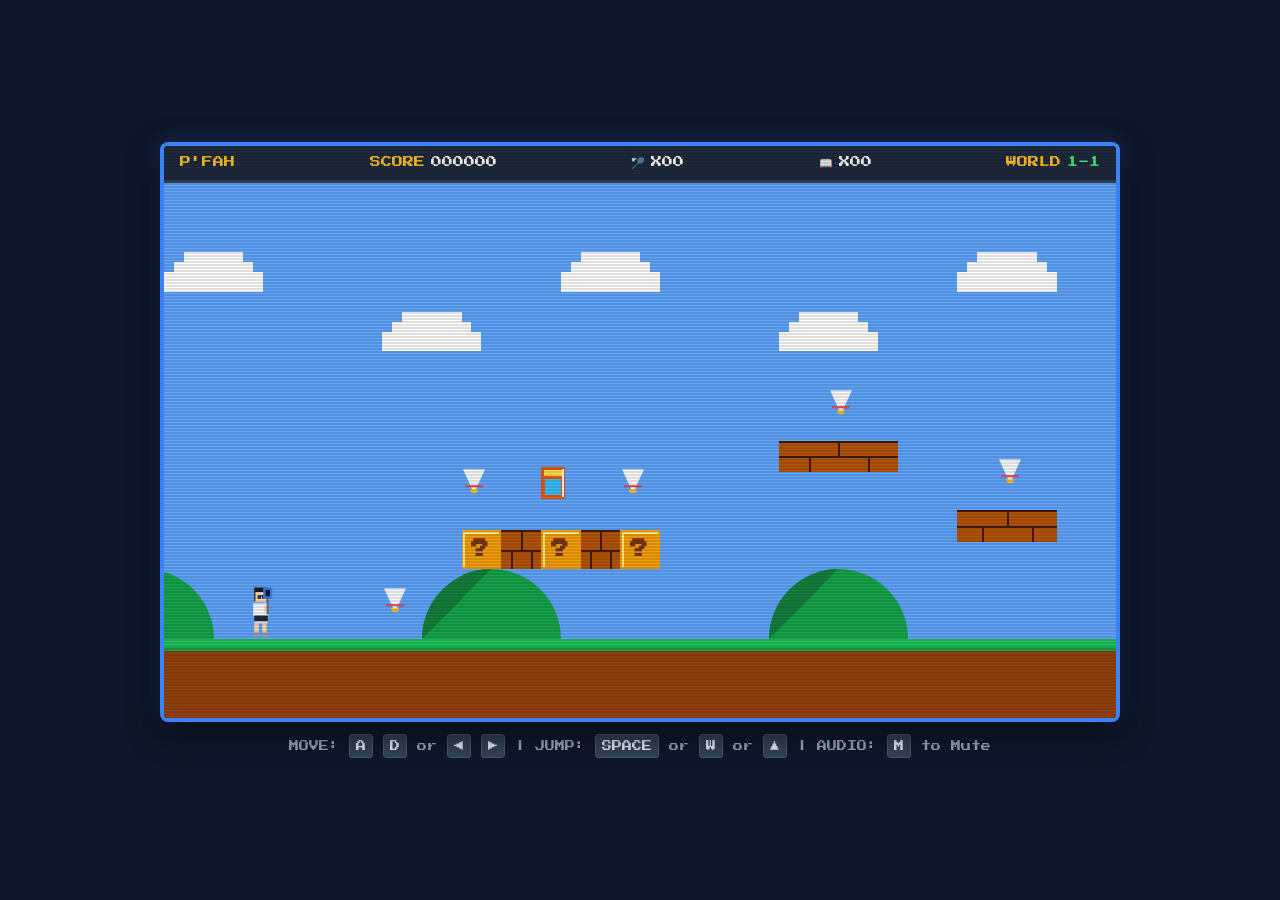
<file: public/birthday_pfah_game.html>
<!DOCTYPE html>
<html lang="en">
<head>
  <meta charset="UTF-8">
  <meta name="viewport" content="width=device-width, initial-scale=1.0, maximum-scale=1.0, user-scalable=no">
  <title>By Snack&Noon</title>
  <link rel="preconnect" href="https://fonts.googleapis.com">
  <link rel="preconnect" href="https://fonts.gstatic.com" crossorigin>
  <link href="https://fonts.googleapis.com/css2?family=Press+Start+2P&family=VT323&display=swap" rel="stylesheet">
  <style>
    * { box-sizing: border-box; margin: 0; padding: 0; user-select: none; -webkit-user-select: none; }
    body {
      background: #0f172a;
      color: #f8fafc;
      font-family: 'Press Start 2P', monospace, cursive;
      display: flex;
      flex-direction: column;
      align-items: center;
      justify-content: center;
      min-height: 100vh;
      overflow: hidden;
    }
    .game-wrapper {
      position: relative;
      background: #000;
      border: 4px solid #3b82f6;
      border-radius: 8px;
      box-shadow: 0 10px 30px rgba(0, 0, 0, 0.7), 0 0 20px rgba(59, 130, 246, 0.3);
      overflow: hidden;
      max-width: 960px;
      width: 100%;
    }
    canvas {
      display: block;
      width: 100%;
      height: auto;
      image-rendering: pixelated;
      image-rendering: crisp-edges;
    }
    .crt-overlay {
      position: absolute;
      top: 0; left: 0; right: 0; bottom: 0;
      background: linear-gradient(rgba(18, 16, 16, 0) 50%, rgba(0, 0, 0, 0.25) 50%);
      background-size: 100% 3px;
      pointer-events: none;
      opacity: 0.5;
    }
    .hud-bar {
      display: flex;
      justify-content: space-between;
      align-items: center;
      padding: 10px 16px;
      background: #1e293b;
      font-size: 11px;
      color: #fbbf24;
      border-bottom: 3px solid #334155;
      text-transform: uppercase;
    }
    .hud-item {
      display: flex;
      align-items: center;
      gap: 6px;
    }
    .controls-help {
      margin-top: 12px;
      font-size: 10px;
      color: #94a3b8;
      text-align: center;
      line-height: 1.8;
    }
    .key-badge {
      display: inline-block;
      background: #334155;
      color: #e2e8f0;
      padding: 2px 6px;
      border-radius: 3px;
      border: 1px solid #475569;
    }
    .touch-controls {
      display: none;
      width: 100%;
      max-width: 960px;
      margin-top: 10px;
      padding: 0 16px;
      justify-content: space-between;
    }
    .touch-dpad, .touch-action { display: flex; gap: 12px; }
    .touch-btn {
      width: 64px; height: 64px;
      background: #334155;
      border: 3px solid #64748b;
      border-radius: 12px;
      color: #ffffff;
      font-family: 'Press Start 2P', monospace;
      font-size: 14px;
      display: flex; align-items: center; justify-content: center;
      touch-action: manipulation;
    }
    .touch-btn:active { background: #3b82f6; border-color: #93c5fd; }
    @media (pointer: coarse) { .touch-controls { display: flex; } }
  </style>
</head>
<body>

  <div class="game-wrapper">
    <div class="hud-bar">
      <div class="hud-item">P'FAH</div>
      <div class="hud-item">SCORE <span id="hud-score" style="color: #fff">000000</span></div>
      <div class="hud-item">🏸 <span id="hud-shuttlecocks" style="color: #fff">x00</span></div>
      <div class="hud-item">📖 <span id="hud-manga" style="color: #fff">x00</span></div>
      <div class="hud-item">WORLD <span style="color: #4ade80">1-1</span></div>
    </div>

    <canvas id="gameCanvas" width="960" height="540"></canvas>
    <div class="crt-overlay"></div>
  </div>

  <div class="touch-controls">
    <div class="touch-dpad">
      <button class="touch-btn" id="btn-left">◀</button>
      <button class="touch-btn" id="btn-right">▶</button>
    </div>
    <div class="touch-action">
      <button class="touch-btn" id="btn-jump" style="width: 80px; background: #ea580c; border-color: #f97316;">JUMP</button>
    </div>
  </div>

  <div class="controls-help">
    MOVE: <span class="key-badge">A</span> <span class="key-badge">D</span> or <span class="key-badge">◀</span> <span class="key-badge">▶</span> | JUMP: <span class="key-badge">SPACE</span> or <span class="key-badge">W</span> or <span class="key-badge">▲</span> | AUDIO: <span class="key-badge">M</span> to Mute
  </div>

  <script>
    // =========================================================================
    // 8-BIT SPRITE SHEET PLACEHOLDERS
    // Replace with your custom 8-bit sprite sheets when ready!
    // =========================================================================
    let playerImg = new Image();        // e.g. playerImg.src = "sprites/pfah_run.png";
    let playerJumpImg = new Image();    // e.g. playerJumpImg.src = "sprites/pfah_smash.png";
    let victoryBannerImg = new Image(); // e.g. victoryBannerImg.src = "sprites/birthday_ending.png";
    let shuttlecockImg = new Image();   // e.g. shuttlecockImg.src = "sprites/shuttlecock.png";
    let mangaBookImg = new Image();     // e.g. mangaBookImg.src = "sprites/manga.png";

    let useImageSprites = false;

    // Web Audio Synthesizer
    const Sound = {
      ctx: null,
      muted: false,
      init() {
        if (!this.ctx) {
          const AudioContextClass = window.AudioContext || window.webkitAudioContext;
          if (AudioContextClass) this.ctx = new AudioContextClass();
        }
        if (this.ctx && this.ctx.state === 'suspended') this.ctx.resume();
      },
      playJump() {
        if (this.muted) return;
        this.init();
        if (!this.ctx) return;
        try {
          const osc = this.ctx.createOscillator();
          const gain = this.ctx.createGain();
          osc.type = 'square';
          const now = this.ctx.currentTime;
          osc.frequency.setValueAtTime(160, now);
          osc.frequency.exponentialRampToValueAtTime(620, now + 0.14);
          gain.gain.setValueAtTime(0.12, now);
          gain.gain.exponentialRampToValueAtTime(0.01, now + 0.14);
          osc.connect(gain);
          gain.connect(this.ctx.destination);
          osc.start(now);
          osc.stop(now + 0.14);
        } catch(e) {}
      },
      playShuttlecock() {
        if (this.muted) return;
        this.init();
        if (!this.ctx) return;
        try {
          const now = this.ctx.currentTime;
          [987.77, 1318.51].forEach((freq, i) => {
            const osc = this.ctx.createOscillator();
            const gain = this.ctx.createGain();
            osc.type = 'square';
            const st = now + i * 0.08;
            osc.frequency.setValueAtTime(freq, st);
            gain.gain.setValueAtTime(0.12, st);
            gain.gain.exponentialRampToValueAtTime(0.01, st + 0.15);
            osc.connect(gain);
            gain.connect(this.ctx.destination);
            osc.start(st);
            osc.stop(st + 0.15);
          });
        } catch(e) {}
      },
      playManga() {
        if (this.muted) return;
        this.init();
        if (!this.ctx) return;
        try {
          const now = this.ctx.currentTime;
          [523.25, 659.25, 783.99, 1046.5].forEach((freq, i) => {
            const osc = this.ctx.createOscillator();
            const gain = this.ctx.createGain();
            osc.type = 'triangle';
            const st = now + i * 0.06;
            osc.frequency.setValueAtTime(freq, st);
            gain.gain.setValueAtTime(0.18, st);
            gain.gain.exponentialRampToValueAtTime(0.01, st + 0.12);
            osc.connect(gain);
            gain.connect(this.ctx.destination);
            osc.start(st);
            osc.stop(st + 0.12);
          });
        } catch(e) {}
      },
      playFanfare() {
        if (this.muted) return;
        this.init();
        if (!this.ctx) return;
        try {
          const notes = [
            { f: 392.0, d: 0.25 }, { f: 392.0, d: 0.25 }, { f: 440.0, d: 0.5 }, { f: 392.0, d: 0.5 },
            { f: 523.25, d: 0.5 }, { f: 493.88, d: 0.8 }, { f: 0, d: 0.1 },
            { f: 392.0, d: 0.25 }, { f: 392.0, d: 0.25 }, { f: 440.0, d: 0.5 }, { f: 392.0, d: 0.5 },
            { f: 587.33, d: 0.5 }, { f: 523.25, d: 0.9 }, { f: 0, d: 0.1 },
            { f: 392.0, d: 0.25 }, { f: 392.0, d: 0.25 }, { f: 783.99, d: 0.5 }, { f: 659.25, d: 0.5 },
            { f: 523.25, d: 0.5 }, { f: 493.88, d: 0.5 }, { f: 440.0, d: 0.7 }, { f: 0, d: 0.1 },
            { f: 698.46, d: 0.25 }, { f: 698.46, d: 0.25 }, { f: 659.25, d: 0.5 }, { f: 523.25, d: 0.5 },
            { f: 587.33, d: 0.5 }, { f: 523.25, d: 1.2 }
          ];
          let elapsed = 0;
          const now = this.ctx.currentTime + 0.05;
          notes.forEach(n => {
            if (n.f > 0) {
              const osc = this.ctx.createOscillator();
              const gain = this.ctx.createGain();
              osc.type = 'square';
              osc.frequency.setValueAtTime(n.f, now + elapsed);
              gain.gain.setValueAtTime(0.18, now + elapsed);
              gain.gain.exponentialRampToValueAtTime(0.01, now + elapsed + n.d * 0.95);
              osc.connect(gain);
              gain.connect(this.ctx.destination);
              osc.start(now + elapsed);
              osc.stop(now + elapsed + n.d);
            }
            elapsed += n.d;
          });
        } catch(e) {}
      }
    };

    const canvas = document.getElementById('gameCanvas');
    const ctx = canvas.getContext('2d');
    const hudScore = document.getElementById('hud-score');
    const hudShuttlecocks = document.getElementById('hud-shuttlecocks');
    const hudManga = document.getElementById('hud-manga');

    const LEVEL_WIDTH = 3400;
    const GROUND_Y = 460;
    let score = 0;
    let shuttlecocksCount = 0;
    let mangaCount = 0;
    let victoryState = false;
    let victoryTimer = 0;
    let flagProgress = 0;

    const keys = { left: false, right: false, jump: false };
    window.addEventListener('keydown', (e) => {
      Sound.init();
      if (e.code === 'ArrowLeft' || e.code === 'KeyA') keys.left = true;
      if (e.code === 'ArrowRight' || e.code === 'KeyD') keys.right = true;
      if (e.code === 'ArrowUp' || e.code === 'Space' || e.code === 'KeyW') {
        if (!keys.jump && player.isGrounded && !victoryState) {
          player.vy = -14.5;
          player.isGrounded = false;
          player.isJumping = true;
          Sound.playJump();
        }
        keys.jump = true;
      }
      if (e.code === 'KeyM') Sound.muted = !Sound.muted;
      if (e.code === 'KeyR' && victoryState) resetGame();
    });

    window.addEventListener('keyup', (e) => {
      if (e.code === 'ArrowLeft' || e.code === 'KeyA') keys.left = false;
      if (e.code === 'ArrowRight' || e.code === 'KeyD') keys.right = false;
      if (e.code === 'ArrowUp' || e.code === 'Space' || e.code === 'KeyW') keys.jump = false;
    });

    const btnLeft = document.getElementById('btn-left');
    const btnRight = document.getElementById('btn-right');
    const btnJump = document.getElementById('btn-jump');
    btnLeft.addEventListener('touchstart', (e) => { e.preventDefault(); keys.left = true; Sound.init(); });
    btnLeft.addEventListener('touchend', (e) => { e.preventDefault(); keys.left = false; });
    btnRight.addEventListener('touchstart', (e) => { e.preventDefault(); keys.right = true; Sound.init(); });
    btnRight.addEventListener('touchend', (e) => { e.preventDefault(); keys.right = false; });
    btnJump.addEventListener('touchstart', (e) => {
      e.preventDefault();
      Sound.init();
      if (player.isGrounded && !victoryState) {
        player.vy = -14.5;
        player.isGrounded = false;
        player.isJumping = true;
        Sound.playJump();
      }
    });

    const player = {
      x: 80,
      y: GROUND_Y - 56,
      vx: 0,
      vy: 0,
      width: 36,
      height: 56,
      isGrounded: true,
      facing: 'right',
      animFrame: 0,
      animTimer: 0,
      isJumping: false,
    };

    const camera = { x: 0, y: 0 };

    const platforms = [
      { x: 0, y: GROUND_Y, width: LEVEL_WIDTH, height: 80, type: 'ground' },
      { x: 300, y: 350, width: 40, height: 40, type: 'question', item: 'shuttlecock' },
      { x: 340, y: 350, width: 40, height: 40, type: 'brick' },
      { x: 380, y: 350, width: 40, height: 40, type: 'question', item: 'manga' },
      { x: 420, y: 350, width: 40, height: 40, type: 'brick' },
      { x: 460, y: 350, width: 40, height: 40, type: 'question', item: 'shuttlecock' },
      { x: 620, y: 260, width: 120, height: 32, type: 'brick' },
      { x: 800, y: 330, width: 100, height: 32, type: 'brick' },
      { x: 960, y: 240, width: 140, height: 32, type: 'brick' },
      { x: 1010, y: 150, width: 40, height: 40, type: 'question', item: 'manga' },
      { x: 1240, y: 360, width: 90, height: 32, type: 'brick' },
      { x: 1400, y: 310, width: 90, height: 32, type: 'brick' },
      { x: 1560, y: 250, width: 120, height: 32, type: 'brick' },
      { x: 1600, y: 160, width: 40, height: 40, type: 'question', item: 'shuttlecock' },
      { x: 1820, y: 370, width: 80, height: 32, type: 'brick' },
      { x: 1980, y: 320, width: 80, height: 32, type: 'brick' },
      { x: 2140, y: 270, width: 80, height: 32, type: 'brick' },
      { x: 2300, y: 220, width: 100, height: 32, type: 'brick' },
      { x: 2480, y: 330, width: 120, height: 32, type: 'brick' },
    ];

    const collectibles = [
      { x: 220, y: 410, width: 26, height: 26, type: 'shuttlecock', collected: false, val: 50 },
      { x: 300, y: 290, width: 26, height: 26, type: 'shuttlecock', collected: false, val: 50 },
      { x: 460, y: 290, width: 26, height: 26, type: 'shuttlecock', collected: false, val: 50 },
      { x: 670, y: 210, width: 26, height: 26, type: 'shuttlecock', collected: false, val: 50 },
      { x: 840, y: 280, width: 26, height: 26, type: 'shuttlecock', collected: false, val: 50 },
      { x: 1280, y: 310, width: 26, height: 26, type: 'shuttlecock', collected: false, val: 50 },
      { x: 1610, y: 200, width: 26, height: 26, type: 'shuttlecock', collected: false, val: 50 },
      { x: 2020, y: 270, width: 26, height: 26, type: 'shuttlecock', collected: false, val: 50 },
      { x: 2340, y: 170, width: 26, height: 26, type: 'shuttlecock', collected: false, val: 50 },
      { x: 2530, y: 280, width: 26, height: 26, type: 'shuttlecock', collected: false, val: 50 },
      { x: 380, y: 290, width: 24, height: 32, type: 'manga', title: 'Dragon Ball', collected: false, val: 100 },
      { x: 1010, y: 100, width: 24, height: 32, type: 'manga', title: 'One Piece', collected: false, val: 100 },
      { x: 1440, y: 260, width: 24, height: 32, type: 'manga', title: 'Naruto', collected: false, val: 100 },
      { x: 1860, y: 320, width: 24, height: 32, type: 'manga', title: 'My Hero Academia', collected: false, val: 100 },
      { x: 2180, y: 220, width: 24, height: 32, type: 'manga', title: 'Sailor Moon', collected: false, val: 100 },
    ];

    let floatingTexts = [];
    let confetti = [];
    let fireworks = [];
    const GOAL_POLE_X = 2850;

    function resetGame() {
      player.x = 80;
      player.y = GROUND_Y - 56;
      player.vx = 0;
      player.vy = 0;
      player.isGrounded = true;
      player.facing = 'right';
      score = 0;
      shuttlecocksCount = 0;
      mangaCount = 0;
      victoryState = false;
      victoryTimer = 0;
      flagProgress = 0;
      collectibles.forEach(c => c.collected = false);
      platforms.forEach(p => p.isHit = false);
      floatingTexts = [];
      confetti = [];
      fireworks = [];
      updateHud();
    }

    function updateHud() {
      hudScore.textContent = String(score).padStart(6, '0');
      hudShuttlecocks.textContent = 'x' + String(shuttlecocksCount).padStart(2, '0');
      hudManga.textContent = 'x' + String(mangaCount).padStart(2, '0');
    }

    let lastTime = performance.now();
    function loop(time) {
      const dt = Math.min((time - lastTime) / 1000, 0.1);
      lastTime = time;
      update(dt, time / 1000);
      render(time / 1000);
      requestAnimationFrame(loop);
    }
    requestAnimationFrame(loop);

    function update(dt, sec) {
      if (victoryState) {
        victoryTimer += dt;
        if (flagProgress < 1) flagProgress = Math.min(1, flagProgress + dt * 1.2);
        updateVictoryEffects(dt);
        return;
      }

      const ACCEL = 35;
      const FRICTION = 0.82;
      const MAX_SPEED = 6.2;

      if (keys.left) { player.vx -= ACCEL * dt; player.facing = 'left'; }
      if (keys.right) { player.vx += ACCEL * dt; player.facing = 'right'; }
      player.vx *= FRICTION;
      if (Math.abs(player.vx) > MAX_SPEED) player.vx = Math.sign(player.vx) * MAX_SPEED;
      if (Math.abs(player.vx) < 0.05) player.vx = 0;

      const GRAVITY = 32;
      player.vy += GRAVITY * dt;
      if (player.vy > 18) player.vy = 18;

      player.x += player.vx;
      if (player.x < 10) player.x = 10;
      if (player.x > LEVEL_WIDTH - 80) player.x = LEVEL_WIDTH - 80;

      player.y += player.vy;
      player.isGrounded = false;

      for (let p of platforms) {
        const py = p.y;
        if (
          player.x + player.width > p.x &&
          player.x < p.x + p.width &&
          player.y + player.height >= py &&
          player.y + player.height <= py + 20 &&
          player.vy >= 0
        ) {
          player.y = py - player.height;
          player.vy = 0;
          player.isGrounded = true;
          player.isJumping = false;
        }

        if (
          p.type === 'question' &&
          !p.isHit &&
          player.x + player.width > p.x + 4 &&
          player.x < p.x + p.width - 4 &&
          player.y <= py + p.height &&
          player.y >= py + p.height - 18 &&
          player.vy < 0
        ) {
          p.isHit = true;
          player.vy = 2;
          if (p.item === 'shuttlecock') {
            score += 50;
            shuttlecocksCount++;
            Sound.playShuttlecock();
            floatingTexts.push({ x: p.x + 8, y: p.y - 10, text: '+50', alpha: 1, vy: -1.5 });
          } else if (p.item === 'manga') {
            score += 100;
            mangaCount++;
            Sound.playManga();
            floatingTexts.push({ x: p.x + 8, y: p.y - 10, text: '+100', alpha: 1, vy: -1.5 });
          }
          updateHud();
        }
      }

      for (let c of collectibles) {
        if (!c.collected) {
          if (
            player.x + player.width > c.x &&
            player.x < c.x + c.width &&
            player.y + player.height > c.y &&
            player.y < c.y + c.height
          ) {
            c.collected = true;
            score += c.val;
            if (c.type === 'shuttlecock') {
              shuttlecocksCount++;
              Sound.playShuttlecock();
            } else {
              mangaCount++;
              Sound.playManga();
            }
            floatingTexts.push({ x: c.x, y: c.y - 10, text: '+' + c.val, alpha: 1, vy: -1.8 });
            updateHud();
          }
        }
      }

      if (player.x + player.width >= GOAL_POLE_X && !victoryState) {
        victoryState = true;
        victoryTimer = 0;
        player.vx = 0;
        player.vy = 0;
        player.x = GOAL_POLE_X - 10;
        Sound.playFanfare();
        initVictoryCelebration();
      }

      if (Math.abs(player.vx) > 0.4 && player.isGrounded) {
        player.animTimer += dt * 10;
        player.animFrame = Math.floor(player.animTimer) % 6;
      } else {
        player.animFrame = 0;
      }

      const targetCamX = player.x - canvas.width * 0.35;
      camera.x += (targetCamX - camera.x) * 0.12;
      if (camera.x < 0) camera.x = 0;
      if (camera.x > LEVEL_WIDTH - canvas.width) camera.x = LEVEL_WIDTH - canvas.width;

      for (let i = floatingTexts.length - 1; i >= 0; i--) {
        const ft = floatingTexts[i];
        ft.y += ft.vy;
        ft.alpha -= dt * 0.8;
        if (ft.alpha <= 0) floatingTexts.splice(i, 1);
      }
    }

    function initVictoryCelebration() {
      confetti = [];
      const colors = ['#f43f5e', '#3b82f6', '#10b981', '#facc15', '#a855f7', '#fb923c', '#ec4899'];
      for (let i = 0; i < 220; i++) {
        confetti.push({
          x: Math.random() * canvas.width,
          y: Math.random() * -canvas.height,
          vx: (Math.random() - 0.5) * 2,
          vy: 2 + Math.random() * 3.5,
          color: colors[Math.floor(Math.random() * colors.length)],
          size: 6 + Math.random() * 8,
          wobble: Math.random() * Math.PI * 2,
          wobbleSpeed: 0.05 + Math.random() * 0.08
        });
      }
    }

    function updateVictoryEffects(dt) {
      for (let p of confetti) {
        p.y += p.vy;
        p.x += p.vx + Math.sin(p.wobble) * 1.5;
        p.wobble += p.wobbleSpeed;
        if (p.y > canvas.height + 20) {
          p.y = -20;
          p.x = Math.random() * canvas.width;
        }
      }

      if (Math.random() < 0.04) {
        const colors = ['#f43f5e', '#38bdf8', '#4ade80', '#facc15', '#e879f9', '#fb923c'];
        const fwX = 100 + Math.random() * (canvas.width - 200);
        const fwY = 80 + Math.random() * 180;
        const color = colors[Math.floor(Math.random() * colors.length)];
        const sparks = [];
        for (let s = 0; s < 36; s++) {
          const angle = (s / 36) * Math.PI * 2;
          const speed = 1.5 + Math.random() * 3.5;
          sparks.push({
            x: fwX, y: fwY,
            vx: Math.cos(angle) * speed,
            vy: Math.sin(angle) * speed,
            alpha: 1, color: color,
            size: 3 + Math.random() * 3
          });
        }
        fireworks.push({ sparks });
      }

      for (let i = fireworks.length - 1; i >= 0; i--) {
        const fw = fireworks[i];
        let alive = false;
        for (let s of fw.sparks) {
          s.x += s.vx;
          s.y += s.vy;
          s.vy += 0.03;
          s.alpha -= 0.015;
          if (s.alpha > 0) alive = true;
        }
        if (!alive) fireworks.splice(i, 1);
      }
    }

    function render(sec) {
      ctx.clearRect(0, 0, canvas.width, canvas.height);

      if (!victoryState) {
        ctx.fillStyle = '#60a5fa';
        ctx.fillRect(0, 0, canvas.width, canvas.height);

        // Parallax clouds
        ctx.save();
        ctx.fillStyle = 'rgba(255, 255, 255, 0.7)';
        for (let cx = 0; cx < LEVEL_WIDTH; cx += 400) {
          const drawCloudX = cx - camera.x * 0.3;
          drawPixelCloud(drawCloudX, 70);
          drawPixelCloud(drawCloudX + 220, 130);
        }
        ctx.restore();

        // Parallax hills
        ctx.save();
        for (let hx = -100; hx < LEVEL_WIDTH; hx += 350) {
          const hillX = hx - camera.x * 0.5;
          drawPixelHill(hillX, GROUND_Y);
        }
        ctx.restore();

        ctx.save();
        ctx.translate(-Math.floor(camera.x), 0);

        drawGoalSection(GOAL_POLE_X, GROUND_Y, flagProgress);

        for (let p of platforms) {
          if (p.type === 'ground') drawGround(p.x, p.y, p.width, p.height);
          else if (p.type === 'question') drawQuestionBlock(p.x, p.y, p.width, p.height, p.isHit);
          else if (p.type === 'brick') drawBrickBlock(p.x, p.y, p.width, p.height);
        }

        for (let c of collectibles) {
          if (!c.collected) {
            if (c.type === 'shuttlecock') drawShuttlecock(c.x, c.y, c.width, c.height, sec);
            else drawMangaBook(c.x, c.y, c.width, c.height, sec);
          }
        }

        drawPlayer(player.x, player.y, player.width, player.height, player.facing, player.animFrame, player.isJumping);

        for (let ft of floatingTexts) {
          ctx.fillStyle = `rgba(253, 224, 71, ${ft.alpha})`;
          ctx.font = '10px "Press Start 2P", monospace';
          ctx.fillText(ft.text, ft.x, ft.y);
        }

        ctx.restore();
      } else {
        renderVictoryScreen(sec);
      }
    }

    function drawPixelCloud(x, y) {
      ctx.fillStyle = '#ffffff';
      ctx.fillRect(x + 20, y, 60, 20);
      ctx.fillRect(x + 10, y + 10, 80, 20);
      ctx.fillRect(x, y + 20, 100, 20);
    }

    function drawPixelHill(x, groundY) {
      ctx.fillStyle = '#16a34a';
      ctx.beginPath();
      ctx.arc(x + 80, groundY, 70, Math.PI, 0);
      ctx.fill();
      ctx.fillStyle = '#15803d';
      ctx.beginPath();
      ctx.arc(x + 80, groundY, 70, Math.PI, Math.PI * 1.5);
      ctx.fill();
    }

    function drawGround(x, y, w, h) {
      ctx.fillStyle = '#92400e';
      ctx.fillRect(x, y, w, h);
      ctx.fillStyle = '#22c55e';
      ctx.fillRect(x, y, w, 8);
      ctx.fillStyle = '#16a34a';
      ctx.fillRect(x, y + 8, w, 4);
    }

    function drawBrickBlock(x, y, w, h) {
      ctx.fillStyle = '#b45309';
      ctx.fillRect(x, y, w, h);
      ctx.fillStyle = '#451a03';
      ctx.fillRect(x, y, w, 2);
      ctx.fillRect(x, y + h / 2, w, 2);
      ctx.fillRect(x + w / 2, y, 2, h / 2);
      ctx.fillRect(x + w / 4, y + h / 2, 2, h / 2);
      ctx.fillRect(x + 3 * w / 4, y + h / 2, 2, h / 2);
    }

    function drawQuestionBlock(x, y, w, h, isHit) {
      if (isHit) {
        ctx.fillStyle = '#78350f';
        ctx.fillRect(x, y, w, h);
        ctx.fillStyle = '#451a03';
        ctx.fillRect(x + 4, y + 4, w - 8, h - 8);
        return;
      }
      ctx.fillStyle = '#f59e0b';
      ctx.fillRect(x, y, w, h);
      ctx.fillStyle = '#fef08a';
      ctx.fillRect(x + 2, y + 2, w - 4, 2);
      ctx.fillRect(x + 2, y + 2, 2, h - 4);
      ctx.fillStyle = '#78350f';
      ctx.font = 'bold 18px "Press Start 2P", monospace';
      ctx.fillText('?', x + 10, y + 28);
    }

    function drawShuttlecock(x, y, w, h, sec) {
      const bob = Math.sin(sec * 4) * 3;
      const dy = y + bob;
      ctx.fillStyle = '#f8fafc';
      ctx.beginPath();
      ctx.moveTo(x + w/2, dy + h);
      ctx.lineTo(x + 2, dy + 2);
      ctx.lineTo(x + w - 2, dy + 2);
      ctx.closePath();
      ctx.fill();
      ctx.fillStyle = '#ef4444';
      ctx.fillRect(x + 4, dy + h - 8, w - 8, 2);
      ctx.fillStyle = '#fbbf24';
      ctx.beginPath();
      ctx.arc(x + w/2, dy + h - 4, 4, 0, Math.PI);
      ctx.fill();
    }

    function drawMangaBook(x, y, w, h, sec) {
      const bob = Math.cos(sec * 3.5) * 3;
      const dy = y + bob;
      ctx.fillStyle = '#ea580c';
      ctx.fillRect(x, dy, w, h);
      ctx.fillStyle = '#fde047';
      ctx.fillRect(x + 3, dy + 3, w - 6, 6);
      ctx.fillStyle = '#38bdf8';
      ctx.fillRect(x + 4, dy + 12, w - 8, h - 16);
      ctx.fillStyle = '#f8fafc';
      ctx.fillRect(x + w - 3, dy + 2, 2, h - 4);
    }

    function drawGoalSection(poleX, groundY, flagProgress) {
      const poleHeight = 220;
      const poleTopY = groundY - poleHeight;
      const castleX = poleX + 130;
      const castleY = groundY - 140;

      ctx.fillStyle = '#64748b';
      ctx.fillRect(castleX, castleY, 170, 140);
      for (let b = 0; b < 170; b += 24) {
        ctx.fillStyle = '#475569';
        ctx.fillRect(castleX + b, castleY - 16, 16, 16);
      }
      ctx.fillStyle = '#0f172a';
      ctx.fillRect(castleX + 60, groundY - 50, 48, 50);

      ctx.fillStyle = '#cbd5e1';
      ctx.fillRect(poleX, poleTopY, 4, poleHeight);
      ctx.fillStyle = '#f59e0b';
      ctx.beginPath();
      ctx.arc(poleX + 2, poleTopY, 8, 0, Math.PI * 2);
      ctx.fill();

      const flagY = poleTopY + 8 + flagProgress * (poleHeight - 50);
      ctx.fillStyle = '#ec4899';
      ctx.fillRect(poleX - 36, flagY, 36, 26);
      ctx.fillStyle = '#fde047';
      ctx.beginPath();
      ctx.arc(poleX - 18, flagY + 13, 6, 0, Math.PI * 2);
      ctx.fill();
    }

    function drawPlayer(x, y, w, h, facing, frame, jumping) {
      if (useImageSprites && playerImg.complete) {
        ctx.save();
        if (facing === 'left') {
          ctx.translate(x + w, y);
          ctx.scale(-1, 1);
          ctx.drawImage(playerImg, 0, 0, w, h);
        } else {
          ctx.drawImage(playerImg, x, y, w, h);
        }
        ctx.restore();
        return;
      }

      ctx.save();
      ctx.translate(facing === 'left' ? x + w : x, y);
      if (facing === 'left') ctx.scale(-1, 1);

      const s = w / 32;

      ctx.fillStyle = '#1e1b18';
      ctx.fillRect(10 * s, 4 * s, 12 * s, 12 * s);
      ctx.fillStyle = '#fed7aa';
      ctx.fillRect(11 * s, 8 * s, 10 * s, 9 * s);
      ctx.fillStyle = '#0f172a';
      ctx.fillRect(13 * s, 11 * s, 3 * s, 3 * s);
      ctx.fillRect(17 * s, 11 * s, 3 * s, 3 * s);
      ctx.fillRect(15 * s, 11 * s, 3 * s, 1 * s);
      ctx.fillStyle = '#38bdf8';
      ctx.fillRect(14 * s, 12 * s, 1 * s, 1 * s);
      ctx.fillRect(18 * s, 12 * s, 1 * s, 1 * s);

      ctx.fillStyle = '#f8fafc';
      ctx.fillRect(9 * s, 18 * s, 14 * s, 11 * s);

      ctx.fillStyle = '#1e293b';
      ctx.fillRect(10 * s, 29 * s, 12 * s, 7 * s);
      ctx.fillStyle = '#f8fafc';
      ctx.fillRect(10 * s, 34 * s, 12 * s, 2 * s);

      const legBob = jumping ? 3 : Math.sin(frame * Math.PI / 2) * 4;
      ctx.fillStyle = '#fed7aa';
      ctx.fillRect(10 * s, 36 * s, 4 * s, 8 * s + legBob);
      ctx.fillRect(17 * s, 36 * s, 4 * s, 8 * s - legBob);
      ctx.fillStyle = '#94a3b8';
      ctx.fillRect(9 * s, 44 * s + legBob, 6 * s, 4 * s);
      ctx.fillRect(17 * s, 44 * s - legBob, 6 * s, 4 * s);

      if (jumping) {
        ctx.fillStyle = '#fed7aa';
        ctx.fillRect(20 * s, 10 * s, 4 * s, 8 * s);
        ctx.fillStyle = '#64748b';
        ctx.fillRect(22 * s, -2 * s, 2 * s, 12 * s);
        ctx.fillStyle = '#3b82f6';
        ctx.fillRect(18 * s, -14 * s, 10 * s, 12 * s);
        ctx.fillStyle = '#0f172a';
        ctx.fillRect(20 * s, -12 * s, 6 * s, 8 * s);
      } else {
        ctx.fillStyle = '#fed7aa';
        ctx.fillRect(19 * s, 20 * s, 4 * s, 6 * s);
        ctx.fillStyle = '#64748b';
        ctx.fillRect(21 * s, 14 * s, 2 * s, 14 * s);
        ctx.fillStyle = '#3b82f6';
        ctx.fillRect(18 * s, 4 * s, 8 * s, 10 * s);
        ctx.fillStyle = '#0f172a';
        ctx.fillRect(20 * s, 6 * s, 4 * s, 6 * s);
      }

      ctx.restore();
    }

    function renderVictoryScreen(sec) {
      const grad = ctx.createLinearGradient(0, 0, 0, canvas.height);
      grad.addColorStop(0, '#020617');
      grad.addColorStop(1, '#1e1b4b');
      ctx.fillStyle = grad;
      ctx.fillRect(0, 0, canvas.width, canvas.height);

      for (let fw of fireworks) {
        for (let s of fw.sparks) {
          ctx.fillStyle = s.color;
          ctx.globalAlpha = Math.max(0, s.alpha);
          ctx.fillRect(s.x, s.y, s.size, s.size);
        }
      }
      ctx.globalAlpha = 1;

      ctx.fillStyle = '#334155';
      ctx.fillRect(40, 60, 24, canvas.height - 120);
      ctx.fillRect(canvas.width - 64, 60, 24, canvas.height - 120);
      ctx.fillRect(40, 60, canvas.width - 80, 20);

      const hue = Math.floor((sec * 120) % 360);
      ctx.fillStyle = '#0f172a';
      ctx.fillRect(100, 75, canvas.width - 200, 64);
      ctx.strokeStyle = `hsl(${hue}, 100%, 65%)`;
      ctx.lineWidth = 4;
      ctx.strokeRect(100, 75, canvas.width - 200, 64);

      ctx.fillStyle = `hsl(${hue}, 100%, 75%)`;
      ctx.font = 'bold 22px "Press Start 2P", monospace';
      ctx.textAlign = 'center';
      ctx.fillText("HAPPY BIRTHDAY P'FAH!", canvas.width / 2, 116);

      // Stage Platform (Full width across stage)
      ctx.fillStyle = '#1e293b';
      ctx.fillRect(60, 345, canvas.width - 120, 48);
      ctx.fillStyle = '#f59e0b';
      ctx.fillRect(60, 345, canvas.width - 120, 6);
      for (let lx = 80; lx < canvas.width - 80; lx += 40) {
        const lightHue = Math.floor((sec * 180 + lx) % 360);
        ctx.fillStyle = `hsl(${lightHue}, 100%, 65%)`;
        ctx.beginPath();
        ctx.arc(lx, 350, 4, 0, Math.PI * 2);
        ctx.fill();
      }

      // Twin Spotlight Beams shining on center stage
      ctx.save();
      ctx.globalCompositeOperation = 'lighter';
      const spotGradL = ctx.createLinearGradient(66, 270, canvas.width / 2, 270);
      spotGradL.addColorStop(0, 'rgba(255, 255, 255, 0.35)');
      spotGradL.addColorStop(1, 'rgba(255, 255, 255, 0.05)');
      ctx.fillStyle = spotGradL;
      ctx.beginPath();
      ctx.moveTo(66, 260);
      ctx.lineTo(66, 280);
      ctx.lineTo(canvas.width / 2 + 35, 330);
      ctx.lineTo(canvas.width / 2 - 35, 220);
      ctx.closePath();
      ctx.fill();

      const spotGradR = ctx.createLinearGradient(canvas.width - 66, 270, canvas.width / 2, 270);
      spotGradR.addColorStop(0, 'rgba(255, 255, 255, 0.35)');
      spotGradR.addColorStop(1, 'rgba(255, 255, 255, 0.05)');
      ctx.fillStyle = spotGradR;
      ctx.beginPath();
      ctx.moveTo(canvas.width - 66, 260);
      ctx.lineTo(canvas.width - 66, 280);
      ctx.lineTo(canvas.width / 2 - 35, 330);
      ctx.lineTo(canvas.width / 2 + 35, 220);
      ctx.closePath();
      ctx.fill();
      ctx.restore();

      // Full Stage Clapping Anime VIP Squad (14 characters filling the whole stage!)
      const squad = [
        { name: 'GOKU', color: '#ea580c', hair: '#facc15', type: 'spiky' },
        { name: 'VEGETA', color: '#1d4ed8', hair: '#0f172a', type: 'tall' },
        { name: 'NARUTO', color: '#ea580c', hair: '#facc15', type: 'headband' },
        { name: 'SASUKE', color: '#1e293b', hair: '#1e1b4b', type: 'bangs' },
        { name: 'LUFFY', color: '#dc2626', hair: '#1e293b', type: 'hat' },
        { name: 'SANJI', color: '#0f172a', hair: '#facc15', type: 'sanji' },
        { name: 'CHOPPER', color: '#b45309', hair: '#ec4899', type: 'hat' },
        { name: 'DEKU', color: '#047857', hair: '#15803d', type: 'spiky' },
        { name: 'BAKUGO', color: '#1e293b', hair: '#fef08a', type: 'spiky' },
        { name: 'MOON', color: '#2563eb', hair: '#facc15', type: 'tails' },
        { name: 'ZORO', color: '#14532d', hair: '#16a34a', type: 'spiky' },
        { name: 'TANJIRO', color: '#059669', hair: '#881337', type: 'spiky' },
        { name: 'NEZUKO', color: '#f472b6', hair: '#18181b', type: 'nezuko' },
        { name: 'GOJO', color: '#1e1b4b', hair: '#f8fafc', type: 'blindfold' }
      ];

      const clap = Math.sin(sec * 12) * 2.5;
      const sScale = 0.82;

      squad.forEach((char, idx) => {
        let cx = 0;
        if (idx < 7) {
          cx = 68 + idx * 53;
        } else {
          cx = 538 + (idx - 7) * 53;
        }
        const cy = 270;

        ctx.save();
        // Shadow
        ctx.fillStyle = 'rgba(0,0,0,0.35)';
        ctx.beginPath();
        ctx.ellipse(cx + 14 * sScale, cy + 62 * sScale, 15 * sScale, 4 * sScale, 0, 0, Math.PI * 2);
        ctx.fill();

        // Outfit
        ctx.fillStyle = char.color;
        ctx.fillRect(cx + 6 * sScale, cy + 24 * sScale, 16 * sScale, 24 * sScale);
        ctx.fillStyle = '#0f172a';
        ctx.fillRect(cx + 6 * sScale, cy + 34 * sScale, 16 * sScale, 4 * sScale);

        // Legs & Shoes
        ctx.fillRect(cx + 7 * sScale, cy + 48 * sScale, 5 * sScale, 12 * sScale);
        ctx.fillRect(cx + 16 * sScale, cy + 48 * sScale, 5 * sScale, 12 * sScale);
        ctx.fillRect(cx + 5 * sScale, cy + 58 * sScale, 7 * sScale, 4 * sScale);
        ctx.fillRect(cx + 16 * sScale, cy + 58 * sScale, 7 * sScale, 4 * sScale);

        // Face Skin
        ctx.fillStyle = '#fed7aa';
        ctx.fillRect(cx + 8 * sScale, cy + 10 * sScale, 12 * sScale, 14 * sScale);
        if (char.type === 'blindfold') {
          ctx.fillStyle = '#0f172a';
          ctx.fillRect(cx + 7 * sScale, cy + 13 * sScale, 14 * sScale, 5 * sScale);
        } else {
          ctx.fillStyle = '#0f172a';
          ctx.fillRect(cx + 10 * sScale, cy + 14 * sScale, 2 * sScale, 2 * sScale);
          ctx.fillRect(cx + 16 * sScale, cy + 14 * sScale, 2 * sScale, 2 * sScale);
          ctx.fillStyle = '#dc2626';
          ctx.fillRect(cx + 12 * sScale, cy + 19 * sScale, 4 * sScale, 2 * sScale);
        }

        // Hair
        ctx.fillStyle = char.hair;
        ctx.fillRect(cx + 6 * sScale, cy + 5 * sScale, 16 * sScale, 8 * sScale);
        if (char.type === 'spiky') {
          ctx.fillRect(cx + 4 * sScale, cy + 1 * sScale, 6 * sScale, 6 * sScale);
          ctx.fillRect(cx + 11 * sScale, cy - 3 * sScale, 6 * sScale, 7 * sScale);
          ctx.fillRect(cx + 18 * sScale, cy + 1 * sScale, 6 * sScale, 6 * sScale);
        } else if (char.type === 'tall') {
          ctx.fillRect(cx + 7 * sScale, cy - 6 * sScale, 14 * sScale, 12 * sScale);
        } else if (char.type === 'tails') {
          ctx.fillRect(cx + 1 * sScale, cy + 9 * sScale, 5 * sScale, 28 * sScale);
          ctx.fillRect(cx + 22 * sScale, cy + 9 * sScale, 5 * sScale, 28 * sScale);
        } else if (char.type === 'hat') {
          ctx.fillStyle = '#f59e0b';
          ctx.fillRect(cx + 2 * sScale, cy + 3 * sScale, 24 * sScale, 4 * sScale);
          ctx.fillRect(cx + 8 * sScale, cy - 2 * sScale, 12 * sScale, 6 * sScale);
        }

        // Clapping Hands
        ctx.fillStyle = '#fed7aa';
        ctx.fillRect(cx + (9 - clap) * sScale, cy + 28 * sScale, 5 * sScale, 6 * sScale);
        ctx.fillRect(cx + (14 + clap) * sScale, cy + 28 * sScale, 5 * sScale, 6 * sScale);

        // Name
        ctx.fillStyle = '#1e293b';
        ctx.fillRect(cx + 2 * sScale, cy + 66 * sScale, 24 * sScale, 9 * sScale);
        ctx.fillStyle = '#f8fafc';
        ctx.font = `${Math.floor(5.5 * sScale)}px "Press Start 2P", monospace`;
        ctx.textAlign = 'center';
        ctx.fillText(char.name, cx + 14 * sScale, cy + 73 * sScale);

        ctx.restore();
      });

      // Center Stage Elevated Star Podium for P'Fah
      ctx.fillStyle = '#d97706';
      ctx.fillRect(canvas.width / 2 - 36, 320, 72, 28);
      ctx.fillStyle = '#fde047';
      ctx.fillRect(canvas.width / 2 - 36, 320, 72, 4);
      ctx.fillStyle = '#451a03';
      ctx.fillRect(canvas.width / 2 - 34, 325, 68, 18);
      ctx.fillStyle = '#fef08a';
      ctx.font = '7px "Press Start 2P", monospace';
      ctx.textAlign = 'center';
      ctx.fillText("★ STAR ★", canvas.width / 2, 338);

      drawPlayer(canvas.width / 2 - 24, 218, 48, 72, 'right', 0, true);

      ctx.fillStyle = 'rgba(15, 23, 42, 0.9)';
      ctx.fillRect(120, 405, canvas.width - 240, 95);
      ctx.strokeStyle = '#f59e0b';
      ctx.lineWidth = 2;
      ctx.strokeRect(120, 405, canvas.width - 240, 95);

      ctx.fillStyle = '#fde047';
      ctx.font = '10px "Press Start 2P", monospace';
      ctx.textAlign = 'center';
      ctx.fillText("🏸 BIRTHDAY WISH FOR P'FAH 🎂", canvas.width / 2, 426);

      ctx.fillStyle = '#f8fafc';
      ctx.font = '16px "VT323", monospace';
      const lines = wrapText(ctx, "Happy Birthday P'Fah! Wishing you unbeatable smash victories on the badminton court, boundless joy, and epic anime journeys this year! May all your wishes come true! ✨🏸", canvas.width - 280);
      lines.slice(0, 3).forEach((line, idx) => {
        ctx.fillText(line, canvas.width / 2, 452 + idx * 20);
      });

      ctx.fillStyle = '#94a3b8';
      ctx.font = '8px "Press Start 2P", monospace';
      ctx.fillText("CLICK / TAP SCREEN OR PRESS 'R' TO REPLAY", canvas.width / 2, 522);

      for (let p of confetti) {
        ctx.fillStyle = p.color;
        ctx.fillRect(p.x, p.y, p.size, p.size * 0.6);
      }
    }

    function wrapText(context, text, maxWidth) {
      const words = text.split(' ');
      const lines = [];
      let currentLine = words[0];
      for (let i = 1; i < words.length; i++) {
        const word = words[i];
        const width = context.measureText(currentLine + ' ' + word).width;
        if (width < maxWidth) {
          currentLine += ' ' + word;
        } else {
          lines.push(currentLine);
          currentLine = word;
        }
      }
      lines.push(currentLine);
      return lines;
    }

    canvas.addEventListener('click', () => {
      Sound.init();
      if (victoryState) resetGame();
    });
  </script>
</body>
</html>
</file>
